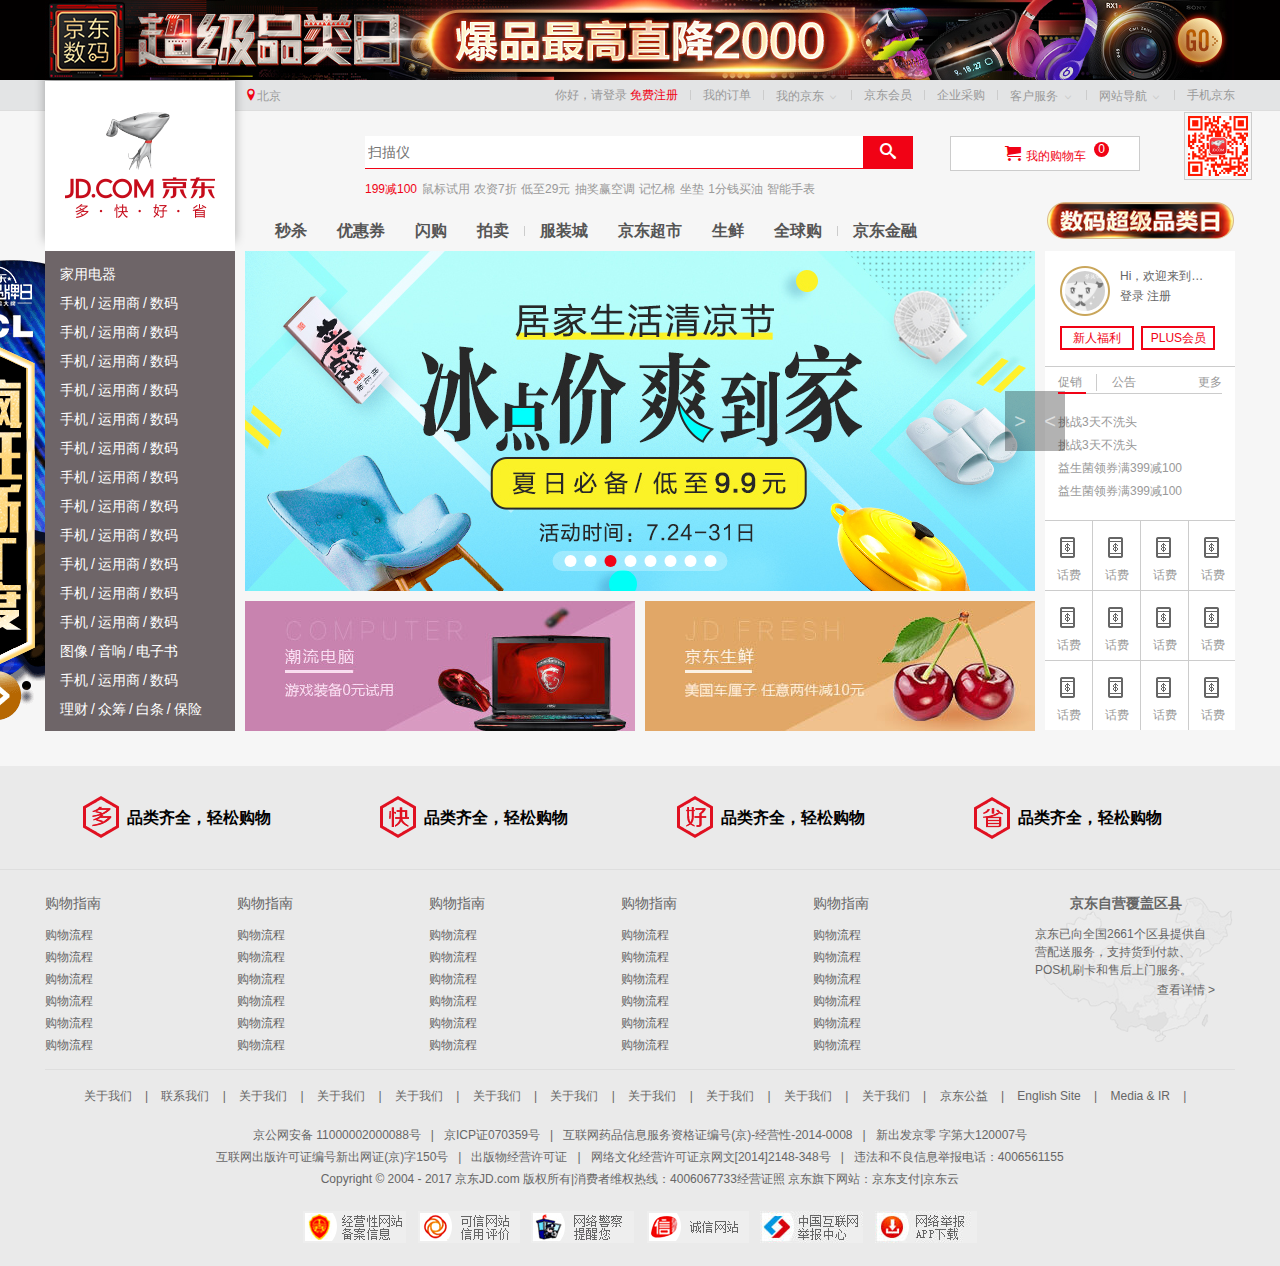
<file: 自我学习/index.html>
<!DOCTYPE html>
<html>
	<head>
		<meta charset="UTF-8">
		<!--添加京东小图标-->
		<link rel="shortcut icon" href="favicon.ico" type="image/x-icon"/>
		<!--引入css初始化文件-->
		<link rel="stylesheet" type="text/css" href="CSS/normalize.css"/>
		<!--头部和底部 结构基本相同 我们做基本的公共样式-->
		<link rel="stylesheet" type="text/css" href="CSS/base.css"/>
		<!--   我们做专属的首页样式 -->
        <link rel="stylesheet" type="text/css" href="CSS/index.css"/>

		
		<title>京东(JD.COM)-综合网购首选-正品低价、品质保障、配送及时、轻松购物！</title>
		<!--网页说明-->
		<meta name="description" content="京东JD.COM-专业的综合网上购物商城,销售家电、数码通讯、电脑、家居百货、服装服饰、母婴、图书、食品等数万个品牌优质商品.便捷、诚信的服务，为您提供愉悦的网上购物体验!" />
		<!--搜索关键字-->
        <meta name="Keywords" content="网上购物,网上商城,手机,笔记本,电脑,MP3,CD,VCD,DV,相机,数码,配件,手表,存储卡,京东" />
		
		
		
	</head>
	<body>
<!--header 部分 start-->		
		<header>
			<div class="heart">
				<a href="#">	<!--图片把a撑开了，所以不用设置a为块级元素了；也可以把a转化为块级元素，然后设置背景图也可以-->
					<img src="images/header.jpg" height="80" width="1190"/>
				</a>
			</div>
		</header>
<!-- header 部分 end -->



<!--快速导航栏部分 start--> <!--快速导航栏用shortcut-->	
		<div class="shortcut">
			
			<div class="heart">
				
				<!--左浮动部分-->
				<ul class="city fl">
					<li><i class="f10"></i><a href="#">北京</a></li>	<!--这里的i标签放字体图标（定位图标）-->
				</ul>
				<!--右浮动部分-->
				<ul class="fr">
					<li>
						<a href="#">你好，请登录</a>
						<a href="#" class="f10">免费注册</a>
					</li>
					
							<li class="space"></li>
							
					<li>
						<a href="#">我的订单</a>
					</li>	
					
							<li class="space"></li>
							
					<li>
						<a href="#">我的京东</a>
						<i></i>
					</li>
					
							<li class="space"></li>
							
					<li>
						<a href="#">京东会员</a>
					</li>
					
							<li class="space"></li>
							
					<li>
						<a href="#">企业采购</a>
					</li>
					
							<li class="space"></li>
							
					<li>
						<a href="#">客户服务</a>
						<i></i>
					</li>
					
							<li class="space"></li>
							
					<li>
						<a href="#">网站导航</a>
						<i></i>
					</li>
					
							<li class="space"></li>
							
					<li>
						<a href="#" class="mobile">手机京东
							<img src="images/mobile.png" height="60" width="60" alt="">	<!--添加不占位置的定位-->
						</a>
					</li>

				</ul>
				
			</div>
			
			
		</div>
<!--快速导航栏部分 end-->



<!--中间部分start-->   <!--包含6个定位部分-->
		<div class="middle heart">
			
			<!--固定logo写法-->
			<div class="logo">
				<h1>	
					<a href="#"></a>
				</h1>
			</div>
			<!--固定logo写法-->
			
			<!-- 搜索框search -->
			<div class="search">
				<input type="text" placeholder="扫描仪">
				<!--<button></button> 按钮的意思 双标签 等价于 <input type="button" value=""> -->
				<button> <i></i> </button>  
			</div>

			<!-- 购物车shopCar -->
			<div class="shopCar">
				<i></i><a href="#" class="f10">我的购物车</a> <span>0</span>		<!--这个span可以配合js用索引写购物车商品的个数-->
			</div>
			
			<!--搜索下的关键词hotwords-->
			<div class="hotwords">
				<a href="#" class="f10">199减100</a>
				<a href="#">鼠标试用</a>
				<a href="#">农资7折</a>
				<a href="#">低至29元</a>
				<a href="#">抽奖赢空调</a>
				<a href="#">记忆棉</a>
				<a href="#">坐垫</a>
				<a href="#">1分钱买油</a>
				<a href="#">智能手表</a>
			</div>

			<!--主导航navitems-->
			<div class="navitems">
				<ul>
					<li><a href="#">秒杀</a></li>
					<li><a href="#">优惠券</a></li>
					<li><a href="#">闪购</a></li>
					<li><a href="#">拍卖</a></li>
					<li class="space"></li>		<!--在这里引用上面的space，只增加新的，另外加-->
												<!--而且要覆盖li的外边距-->
					<li><a href="#">服装城</a></li>
					<li><a href="#">京东超市</a></li>
					<li><a href="#">生鲜</a></li>
					<li><a href="#">全球购</a></li>	
					<li class="space"></li>
					<li><a href="#">京东金融</a></li>
				</ul>
			
			</div>

			<!-- 广告adpic -->
			<div class="adpic">
				<a href="#"><img src="images/adpic.png" height="40" width="190" alt=""></a>
			</div>

					
			
		</div>


<!--中间部分end-->







<!-- 中间分类区域 start -->
		<div class="grid heart">
			
			
			<!--左侧目录col1-->
			<div class="grid-col1 fl">
				<!--动态广告-->
				<div class="ad">
					<img src="images/ad-l.png" height="480" width="250" alt="">
					<div class="ad-r"></div>
				</div>
				<!--目录-->
				<ul>
					<li><a href="#">家用电器</a></li>
					<li><a href="#">手机</a>/<a href="#">运用商</a>/<a href="#">数码</a></li>
					<li><a href="#">手机</a>/<a href="#">运用商</a>/<a href="#">数码</a></li>
					<li><a href="#">手机</a>/<a href="#">运用商</a>/<a href="#">数码</a></li>
					<li><a href="#">手机</a>/<a href="#">运用商</a>/<a href="#">数码</a></li>
					<li><a href="#">手机</a>/<a href="#">运用商</a>/<a href="#">数码</a></li>
					<li><a href="#">手机</a>/<a href="#">运用商</a>/<a href="#">数码</a></li>
					<li><a href="#">手机</a>/<a href="#">运用商</a>/<a href="#">数码</a></li>
					<li><a href="#">手机</a>/<a href="#">运用商</a>/<a href="#">数码</a></li>
					<li><a href="#">手机</a>/<a href="#">运用商</a>/<a href="#">数码</a></li>
					<li><a href="#">手机</a>/<a href="#">运用商</a>/<a href="#">数码</a></li>
					<li><a href="#">手机</a>/<a href="#">运用商</a>/<a href="#">数码</a></li>
					<li><a href="#">手机</a>/<a href="#">运用商</a>/<a href="#">数码</a></li>
					<li><a href="#">图像</a>/<a href="#">音响</a>/<a href="#">电子书</a></li>
					<li><a href="#">手机</a>/<a href="#">运用商</a>/<a href="#">数码</a></li>
					<li><a href="#">理财</a>/<a href="#">众筹</a>/<a href="#">白条</a>/<a href="#">保险</a></li>
				</ul>
				
			</div>
			
				
			<!--展示图col2-->
			<div class="grid-col2 fl">
				
				
				<!--轮播图-->
				<div class="grid-col2-t">
					<a href="#"><img src="images/banner.jpg" height="340" width="790" alt=""></a>
					<a href="#" class="arrow-l"><</a>
					<a href="#" class="arrow-r">></a>
					<ul class="circle">
						<li></li>
						<li></li>
						<li class="current"></li>
						<li></li>
						<li></li>
						<li></li>
						<li></li>
						<li></li>
					</ul>
				</div>
				
				<div class="grid-col2-b">
					<div><img src="images/l.jpg" height="130" width="390" alt=""></div>
					<div><img src="images/r.jpg" height="130" width="390" alt=""></div>
				</div>
				
			</div>
			
				
			<!--会员col3-->
			<div class="grid-col3 fr">
				
				<!-- 登录模块 -->
				<div class="login">
					<div class="login-t">
						Hi，欢迎来到京东！<br />
						<a href="#">登录</a>
						<a href="#">注册</a>
						<a href="#" class="user-info">
							<img src="images/no_login.jpg" alt="">
						</a>
					</div>
					<div class="login-b">
						<a href="#">新人福利</a>
						<a href="#">PLUS会员</a>
					</div>
				</div>
				
				<!-- 新闻模块 -->
				<div class="news">
					<div class="news-t">
						<a href="#" class="cuxiao">促销</a>
						<a href="#" class="gg">公告</a>
						<a href="#" class="more">更多</a>
						<div></div>
					</div>
					<div class="news-b">
						<ul>
							<li><a href="#">挑战3天不洗头</a></li>
							<li><a href="#">挑战3天不洗头</a></li>
							<li><a href="#">益生菌领券满399减100</a></li>
							<li><a href="#">益生菌领券满399减100</a></li>
						</ul>
					</div>
				</div>
				
				<!-- 服务扩展模块 -->
				<div class="expand">
					
					<ul>
						<li>
							<a href="#">
								<i></i>
								<span>话费</span>
							</a>
						</li>
						<li>
							<a href="#">
								<i></i>
								<span>话费</span>
							</a>
						</li>
						<li>
							<a href="#">
								<i></i>
								<span>话费</span>
							</a>
						</li>
						<li>
							<a href="#">
								<i></i>
								<span>话费</span>
							</a>
						</li>
						<li>
							<a href="#">
								<i></i>
								<span>话费</span>
							</a>
						</li>
						<li>
							<a href="#">
								<i></i>
								<span>话费</span>
							</a>
						</li>
						<li>
							<a href="#">
								<i></i>
								<span>话费</span>
							</a>
						</li>
						<li>
							<a href="#">
								<i></i>
								<span>话费</span>
							</a>
						</li>
						<li>
							<a href="#">
								<i></i>
								<span>话费</span>
							</a>
						</li>
						<li>
							<a href="#">
								<i></i>
								<span>话费</span>
							</a>
						</li>
						<li>
							<a href="#">
								<i></i>
								<span>话费</span>
							</a>
						</li>
						<li>
							<a href="#">
								<i></i>
								<span>话费</span>
							</a>
						</li>
						
					</ul>
				</div>
			
			
			</div>
			
			
			
		</div>
<!-- 中间分类区域 end -->














<!--页面底部分 start-->
		<footer>
			<!-- 服务模块 -->
			<div class="service">
				
				<div class="heart">
					<ul>
						<li>
							<h5>多</h5>		<!--设置多快好省-->
							<p>品类齐全，轻松购物</p>
						</li>
						<li>
							<h5>多</h5>
							<p>品类齐全，轻松购物</p>
						</li>
						<li>
							<h5>多</h5>
							<p>品类齐全，轻松购物</p>
						</li>
						<li>
							<h5>多</h5>
							<p>品类齐全，轻松购物</p>
						</li>
					</ul>
				</div>
				
			</div>

			
			<!-- 帮助模块 -->
			<div class="help heart">
				<div class="fl">	<!--左浮动内容-->
					<dl>
						<dt>购物指南</dt>
						<dd><a href="#">购物流程</a></dd>
						<dd><a href="#">购物流程</a></dd>
						<dd><a href="#">购物流程</a></dd>
						<dd><a href="#">购物流程</a></dd>
						<dd><a href="#">购物流程</a></dd>
						<dd><a href="#">购物流程</a></dd>
					</dl>
					<dl>
						<dt>购物指南</dt>
						<dd><a href="#">购物流程</a></dd>
						<dd><a href="#">购物流程</a></dd>
						<dd><a href="#">购物流程</a></dd>
						<dd><a href="#">购物流程</a></dd>
						<dd><a href="#">购物流程</a></dd>
						<dd><a href="#">购物流程</a></dd>
					</dl>
					<dl>
						<dt>购物指南</dt>
						<dd><a href="#">购物流程</a></dd>
						<dd><a href="#">购物流程</a></dd>
						<dd><a href="#">购物流程</a></dd>
						<dd><a href="#">购物流程</a></dd>
						<dd><a href="#">购物流程</a></dd>
						<dd><a href="#">购物流程</a></dd>
					</dl>
					<dl>
						<dt>购物指南</dt>
						<dd><a href="#">购物流程</a></dd>
						<dd><a href="#">购物流程</a></dd>
						<dd><a href="#">购物流程</a></dd>
						<dd><a href="#">购物流程</a></dd>
						<dd><a href="#">购物流程</a></dd>
						<dd><a href="#">购物流程</a></dd>
					</dl>
					<dl>
						<dt>购物指南</dt>
						<dd><a href="#">购物流程</a></dd>
						<dd><a href="#">购物流程</a></dd>
						<dd><a href="#">购物流程</a></dd>
						<dd><a href="#">购物流程</a></dd>
						<dd><a href="#">购物流程</a></dd>
						<dd><a href="#">购物流程</a></dd>
					</dl>
				</div>
				
				
				
				<div class="fr coverage">	<!--右浮动内容-->
					<h5>京东自营覆盖区县</h5>
					<p>京东已向全国2661个区县提供自营配送服务，支持货到付款、POS机刷卡和售后上门服务。</p>
					<a href="#">查看详情 > </a>
				</div>
			</div>
	
	
			<!--底部版权copyright-->
			<div class="copyright heart">
				
				<!--上-->
				<p> 
					<a href="#">关于我们</a>
					<span>|</span> 
					<a href="#">联系我们</a>
					<span>|</span> 
					<a href="#">关于我们</a>
					<span>|</span> 
					<a href="#">关于我们</a>
					<span>|</span> 
					<a href="#">关于我们</a>
					<span>|</span> 
					<a href="#">关于我们</a>
					<span>|</span> 
					<a href="#">关于我们</a>
					<span>|</span> 
					<a href="#">关于我们</a>
					<span>|</span> 
					<a href="#">关于我们</a>
					<span>|</span> 
					<a href="#">关于我们</a>
					<span>|</span> 
					<a href="#">关于我们</a>
					<span>|</span> 
					<a href="#">京东公益</a>
					<span>|</span> 
					<a href="#">English Site</a>
					<span>|</span> 
					<a href="#">Media & IR</a>
					<span>|</span> 
	
				</p>
				
				<!--中-->
				<div>	<!--这里的span的样式上面写了-->
					<p>京公网安备 11000002000088号<span>|</span>京ICP证070359号<span>|</span>互联网药品信息服务资格证编号(京)-经营性-2014-0008<span>|</span>新出发京零 字第大120007号</p>
					<p>互联网出版许可证编号新出网证(京)字150号<span>|</span>出版物经营许可证<span>|</span>网络文化经营许可证京网文[2014]2148-348号<span>|</span>违法和不良信息举报电话：4006561155</p>
					<p>Copyright © 2004 - 2017  京东JD.com 版权所有|消费者维权热线：4006067733经营证照 京东旗下网站：京东支付|京东云</p>
				</div>
				
				<!--下-->
				<p class="foot-icon">
					<a href="#"></a>
					<a href="#"></a>
					<a href="#"></a>
					<a href="#"></a>
					<a href="#"></a>
					<a href="#"></a>
				</p>
	
			</div>

			
			
			
			
		</footer>

<!--页面底部分 end-->









	</body>
</html>
</file>
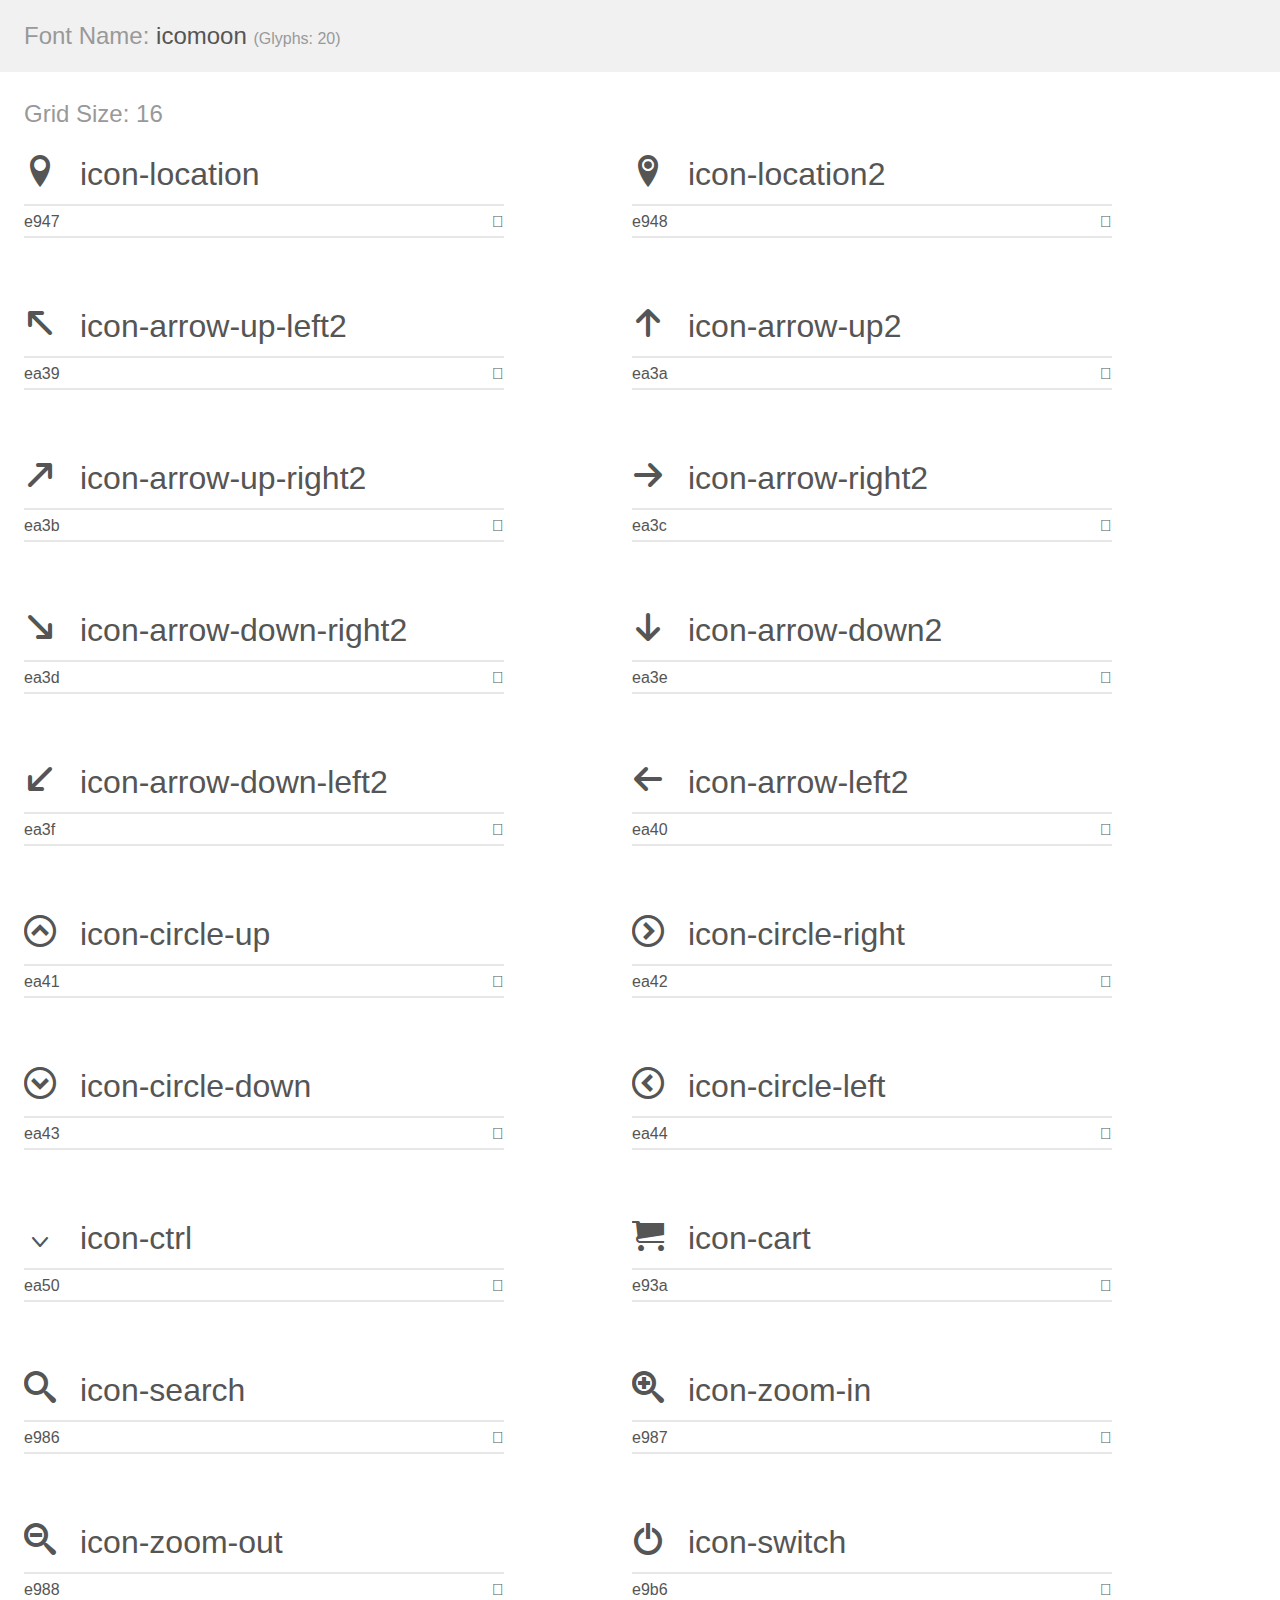
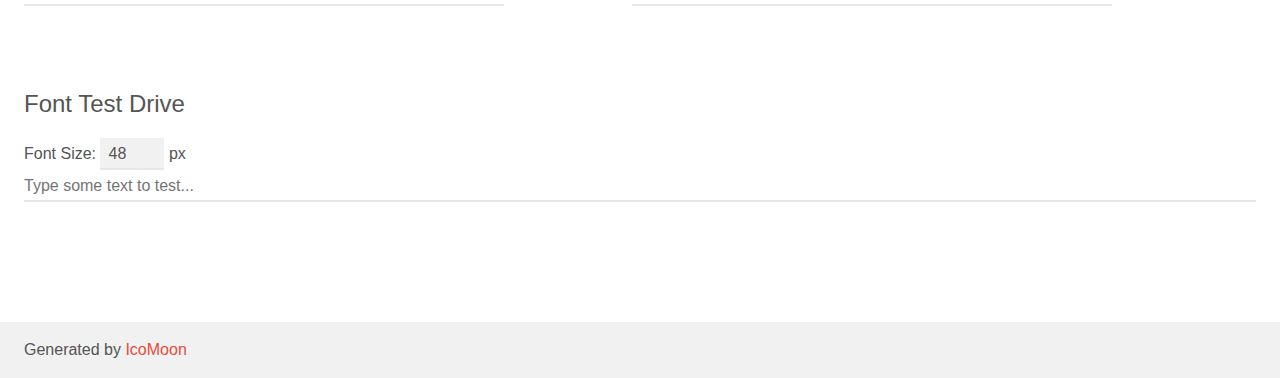
<file: 自我学习/字体图标/icomoon/demo.html>
<!doctype html>
<html>
<head>
    <meta charset="utf-8">
    <title>IcoMoon Demo</title>
    <meta name="description" content="An Icon Font Generated By IcoMoon.io">
    <meta name="viewport" content="width=device-width, initial-scale=1">
    <link rel="stylesheet" href="demo-files/demo.css">
    <link rel="stylesheet" href="style.css"></head>
<body>
    <div class="bgc1 clearfix">
        <h1 class="mhmm mvm"><span class="fgc1">Font Name:</span> icomoon <small class="fgc1">(Glyphs:&nbsp;20)</small></h1>
    </div>
    <div class="clearfix mhl ptl">
        <h1 class="mvm mtn fgc1">Grid Size: 16</h1>
        <div class="glyph fs1">
            <div class="clearfix bshadow0 pbs">
                <span class="icon-location">
                
                </span>
                <span class="mls"> icon-location</span>
            </div>
            <fieldset class="fs0 size1of1 clearfix hidden-false">
                <input type="text" readonly value="e947" class="unit size1of2" />
                <input type="text" maxlength="1" readonly value="&#xe947;" class="unitRight size1of2 talign-right" />
            </fieldset>
            <div class="fs0 bshadow0 clearfix hidden-true">
                <span class="unit pvs fgc1">liga: </span>
                <input type="text" readonly value="location, map-marker" class="liga unitRight" />
            </div>
        </div>
        <div class="glyph fs1">
            <div class="clearfix bshadow0 pbs">
                <span class="icon-location2">
                
                </span>
                <span class="mls"> icon-location2</span>
            </div>
            <fieldset class="fs0 size1of1 clearfix hidden-false">
                <input type="text" readonly value="e948" class="unit size1of2" />
                <input type="text" maxlength="1" readonly value="&#xe948;" class="unitRight size1of2 talign-right" />
            </fieldset>
            <div class="fs0 bshadow0 clearfix hidden-true">
                <span class="unit pvs fgc1">liga: </span>
                <input type="text" readonly value="location2, map-marker2" class="liga unitRight" />
            </div>
        </div>
        <div class="glyph fs1">
            <div class="clearfix bshadow0 pbs">
                <span class="icon-arrow-up-left2">
                
                </span>
                <span class="mls"> icon-arrow-up-left2</span>
            </div>
            <fieldset class="fs0 size1of1 clearfix hidden-false">
                <input type="text" readonly value="ea39" class="unit size1of2" />
                <input type="text" maxlength="1" readonly value="&#xea39;" class="unitRight size1of2 talign-right" />
            </fieldset>
            <div class="fs0 bshadow0 clearfix hidden-true">
                <span class="unit pvs fgc1">liga: </span>
                <input type="text" readonly value="arrow-up-left2, up-left2" class="liga unitRight" />
            </div>
        </div>
        <div class="glyph fs1">
            <div class="clearfix bshadow0 pbs">
                <span class="icon-arrow-up2">
                
                </span>
                <span class="mls"> icon-arrow-up2</span>
            </div>
            <fieldset class="fs0 size1of1 clearfix hidden-false">
                <input type="text" readonly value="ea3a" class="unit size1of2" />
                <input type="text" maxlength="1" readonly value="&#xea3a;" class="unitRight size1of2 talign-right" />
            </fieldset>
            <div class="fs0 bshadow0 clearfix hidden-true">
                <span class="unit pvs fgc1">liga: </span>
                <input type="text" readonly value="arrow-up2, up2" class="liga unitRight" />
            </div>
        </div>
        <div class="glyph fs1">
            <div class="clearfix bshadow0 pbs">
                <span class="icon-arrow-up-right2">
                
                </span>
                <span class="mls"> icon-arrow-up-right2</span>
            </div>
            <fieldset class="fs0 size1of1 clearfix hidden-false">
                <input type="text" readonly value="ea3b" class="unit size1of2" />
                <input type="text" maxlength="1" readonly value="&#xea3b;" class="unitRight size1of2 talign-right" />
            </fieldset>
            <div class="fs0 bshadow0 clearfix hidden-true">
                <span class="unit pvs fgc1">liga: </span>
                <input type="text" readonly value="arrow-up-right2, up-right2" class="liga unitRight" />
            </div>
        </div>
        <div class="glyph fs1">
            <div class="clearfix bshadow0 pbs">
                <span class="icon-arrow-right2">
                
                </span>
                <span class="mls"> icon-arrow-right2</span>
            </div>
            <fieldset class="fs0 size1of1 clearfix hidden-false">
                <input type="text" readonly value="ea3c" class="unit size1of2" />
                <input type="text" maxlength="1" readonly value="&#xea3c;" class="unitRight size1of2 talign-right" />
            </fieldset>
            <div class="fs0 bshadow0 clearfix hidden-true">
                <span class="unit pvs fgc1">liga: </span>
                <input type="text" readonly value="arrow-right2, right4" class="liga unitRight" />
            </div>
        </div>
        <div class="glyph fs1">
            <div class="clearfix bshadow0 pbs">
                <span class="icon-arrow-down-right2">
                
                </span>
                <span class="mls"> icon-arrow-down-right2</span>
            </div>
            <fieldset class="fs0 size1of1 clearfix hidden-false">
                <input type="text" readonly value="ea3d" class="unit size1of2" />
                <input type="text" maxlength="1" readonly value="&#xea3d;" class="unitRight size1of2 talign-right" />
            </fieldset>
            <div class="fs0 bshadow0 clearfix hidden-true">
                <span class="unit pvs fgc1">liga: </span>
                <input type="text" readonly value="arrow-down-right2, down-right2" class="liga unitRight" />
            </div>
        </div>
        <div class="glyph fs1">
            <div class="clearfix bshadow0 pbs">
                <span class="icon-arrow-down2">
                
                </span>
                <span class="mls"> icon-arrow-down2</span>
            </div>
            <fieldset class="fs0 size1of1 clearfix hidden-false">
                <input type="text" readonly value="ea3e" class="unit size1of2" />
                <input type="text" maxlength="1" readonly value="&#xea3e;" class="unitRight size1of2 talign-right" />
            </fieldset>
            <div class="fs0 bshadow0 clearfix hidden-true">
                <span class="unit pvs fgc1">liga: </span>
                <input type="text" readonly value="arrow-down2, down2" class="liga unitRight" />
            </div>
        </div>
        <div class="glyph fs1">
            <div class="clearfix bshadow0 pbs">
                <span class="icon-arrow-down-left2">
                
                </span>
                <span class="mls"> icon-arrow-down-left2</span>
            </div>
            <fieldset class="fs0 size1of1 clearfix hidden-false">
                <input type="text" readonly value="ea3f" class="unit size1of2" />
                <input type="text" maxlength="1" readonly value="&#xea3f;" class="unitRight size1of2 talign-right" />
            </fieldset>
            <div class="fs0 bshadow0 clearfix hidden-true">
                <span class="unit pvs fgc1">liga: </span>
                <input type="text" readonly value="arrow-down-left2, down-left2" class="liga unitRight" />
            </div>
        </div>
        <div class="glyph fs1">
            <div class="clearfix bshadow0 pbs">
                <span class="icon-arrow-left2">
                
                </span>
                <span class="mls"> icon-arrow-left2</span>
            </div>
            <fieldset class="fs0 size1of1 clearfix hidden-false">
                <input type="text" readonly value="ea40" class="unit size1of2" />
                <input type="text" maxlength="1" readonly value="&#xea40;" class="unitRight size1of2 talign-right" />
            </fieldset>
            <div class="fs0 bshadow0 clearfix hidden-true">
                <span class="unit pvs fgc1">liga: </span>
                <input type="text" readonly value="arrow-left2, left4" class="liga unitRight" />
            </div>
        </div>
        <div class="glyph fs1">
            <div class="clearfix bshadow0 pbs">
                <span class="icon-circle-up">
                
                </span>
                <span class="mls"> icon-circle-up</span>
            </div>
            <fieldset class="fs0 size1of1 clearfix hidden-false">
                <input type="text" readonly value="ea41" class="unit size1of2" />
                <input type="text" maxlength="1" readonly value="&#xea41;" class="unitRight size1of2 talign-right" />
            </fieldset>
            <div class="fs0 bshadow0 clearfix hidden-true">
                <span class="unit pvs fgc1">liga: </span>
                <input type="text" readonly value="circle-up, up3" class="liga unitRight" />
            </div>
        </div>
        <div class="glyph fs1">
            <div class="clearfix bshadow0 pbs">
                <span class="icon-circle-right">
                
                </span>
                <span class="mls"> icon-circle-right</span>
            </div>
            <fieldset class="fs0 size1of1 clearfix hidden-false">
                <input type="text" readonly value="ea42" class="unit size1of2" />
                <input type="text" maxlength="1" readonly value="&#xea42;" class="unitRight size1of2 talign-right" />
            </fieldset>
            <div class="fs0 bshadow0 clearfix hidden-true">
                <span class="unit pvs fgc1">liga: </span>
                <input type="text" readonly value="circle-right, right5" class="liga unitRight" />
            </div>
        </div>
        <div class="glyph fs1">
            <div class="clearfix bshadow0 pbs">
                <span class="icon-circle-down">
                
                </span>
                <span class="mls"> icon-circle-down</span>
            </div>
            <fieldset class="fs0 size1of1 clearfix hidden-false">
                <input type="text" readonly value="ea43" class="unit size1of2" />
                <input type="text" maxlength="1" readonly value="&#xea43;" class="unitRight size1of2 talign-right" />
            </fieldset>
            <div class="fs0 bshadow0 clearfix hidden-true">
                <span class="unit pvs fgc1">liga: </span>
                <input type="text" readonly value="circle-down, down3" class="liga unitRight" />
            </div>
        </div>
        <div class="glyph fs1">
            <div class="clearfix bshadow0 pbs">
                <span class="icon-circle-left">
                
                </span>
                <span class="mls"> icon-circle-left</span>
            </div>
            <fieldset class="fs0 size1of1 clearfix hidden-false">
                <input type="text" readonly value="ea44" class="unit size1of2" />
                <input type="text" maxlength="1" readonly value="&#xea44;" class="unitRight size1of2 talign-right" />
            </fieldset>
            <div class="fs0 bshadow0 clearfix hidden-true">
                <span class="unit pvs fgc1">liga: </span>
                <input type="text" readonly value="circle-left, left5" class="liga unitRight" />
            </div>
        </div>
        <div class="glyph fs1">
            <div class="clearfix bshadow0 pbs">
                <span class="icon-ctrl">
                
                </span>
                <span class="mls"> icon-ctrl</span>
            </div>
            <fieldset class="fs0 size1of1 clearfix hidden-false">
                <input type="text" readonly value="ea50" class="unit size1of2" />
                <input type="text" maxlength="1" readonly value="&#xea50;" class="unitRight size1of2 talign-right" />
            </fieldset>
            <div class="fs0 bshadow0 clearfix hidden-true">
                <span class="unit pvs fgc1">liga: </span>
                <input type="text" readonly value="ctrl, control" class="liga unitRight" />
            </div>
        </div>
        <div class="glyph fs1">
            <div class="clearfix bshadow0 pbs">
                <span class="icon-cart">
                
                </span>
                <span class="mls"> icon-cart</span>
            </div>
            <fieldset class="fs0 size1of1 clearfix hidden-false">
                <input type="text" readonly value="e93a" class="unit size1of2" />
                <input type="text" maxlength="1" readonly value="&#xe93a;" class="unitRight size1of2 talign-right" />
            </fieldset>
            <div class="fs0 bshadow0 clearfix hidden-true">
                <span class="unit pvs fgc1">liga: </span>
                <input type="text" readonly value="cart, purchase" class="liga unitRight" />
            </div>
        </div>
        <div class="glyph fs1">
            <div class="clearfix bshadow0 pbs">
                <span class="icon-search">
                
                </span>
                <span class="mls"> icon-search</span>
            </div>
            <fieldset class="fs0 size1of1 clearfix hidden-false">
                <input type="text" readonly value="e986" class="unit size1of2" />
                <input type="text" maxlength="1" readonly value="&#xe986;" class="unitRight size1of2 talign-right" />
            </fieldset>
            <div class="fs0 bshadow0 clearfix hidden-true">
                <span class="unit pvs fgc1">liga: </span>
                <input type="text" readonly value="search, magnifier" class="liga unitRight" />
            </div>
        </div>
        <div class="glyph fs1">
            <div class="clearfix bshadow0 pbs">
                <span class="icon-zoom-in">
                
                </span>
                <span class="mls"> icon-zoom-in</span>
            </div>
            <fieldset class="fs0 size1of1 clearfix hidden-false">
                <input type="text" readonly value="e987" class="unit size1of2" />
                <input type="text" maxlength="1" readonly value="&#xe987;" class="unitRight size1of2 talign-right" />
            </fieldset>
            <div class="fs0 bshadow0 clearfix hidden-true">
                <span class="unit pvs fgc1">liga: </span>
                <input type="text" readonly value="zoom-in, magnifier2" class="liga unitRight" />
            </div>
        </div>
        <div class="glyph fs1">
            <div class="clearfix bshadow0 pbs">
                <span class="icon-zoom-out">
                
                </span>
                <span class="mls"> icon-zoom-out</span>
            </div>
            <fieldset class="fs0 size1of1 clearfix hidden-false">
                <input type="text" readonly value="e988" class="unit size1of2" />
                <input type="text" maxlength="1" readonly value="&#xe988;" class="unitRight size1of2 talign-right" />
            </fieldset>
            <div class="fs0 bshadow0 clearfix hidden-true">
                <span class="unit pvs fgc1">liga: </span>
                <input type="text" readonly value="zoom-out, magnifier3" class="liga unitRight" />
            </div>
        </div>
        <div class="glyph fs1">
            <div class="clearfix bshadow0 pbs">
                <span class="icon-switch">
                
                </span>
                <span class="mls"> icon-switch</span>
            </div>
            <fieldset class="fs0 size1of1 clearfix hidden-false">
                <input type="text" readonly value="e9b6" class="unit size1of2" />
                <input type="text" maxlength="1" readonly value="&#xe9b6;" class="unitRight size1of2 talign-right" />
            </fieldset>
            <div class="fs0 bshadow0 clearfix hidden-true">
                <span class="unit pvs fgc1">liga: </span>
                <input type="text" readonly value="switch" class="liga unitRight" />
            </div>
        </div>
    </div>

    <!--[if gt IE 8]><!-->
    <div class="mhl clearfix mbl">
        <h1>Font Test Drive</h1>
        <label>
            Font Size: <input id="fontSize" type="number" class="textbox0 mbm"
            min="8" value="48" />
            px
        </label>
        <input id="testText" type="text" class="phl size1of1 mvl"
        placeholder="Type some text to test..." value=""/>
        <div id="testDrive" class="icon-">&nbsp;
        </div>
    </div>
    <!--<![endif]-->
    <div class="bgc1 clearfix">
        <p class="mhl">Generated by <a href="https://icomoon.io/app">IcoMoon</a></p>
    </div>

    <script src="demo-files/demo.js"></script>
</body>
</html>
</file>
<file: 自我学习/CSS/base.css>
img {
	/* display: block; */
	vertical-align: top; /* 解决图片底测有空白缝隙的问题 */
}

.heart {
	width: 1190px;
	margin: 0 auto;
}
.fl {	/*浮动的公共类	单一的用这个*/
	float: left;
}
.fr {
	float: right;
}
blockquote,body,button,dd,dl,dt,fieldset,form,h1,h2,h3,h4,h5,h6,hr,input,legend,li,ol,p,pre,td,textarea,th,ul {
	margin: 0;
	padding: 0;
}
input,button {
	border: 0;		/*取消边框*/
	outline: none;	/*取消轮廓*/
}
a {
	text-decoration: none;
	color: #999;		/*a的颜色和字体大小看情况*/
	font-size: 12px;
}
ul {
	list-style: none;

}

/*这个看情况s*/
body {
	background-color: #f6f6f6;	
}
.f10 {
	color:#f10215 !important;	/*这里提高权重*/	
}
a:hover {
	color: #c81623;		/*能用css写就不用js*/
}
/*这个看情况e*/

/*去icon文件style.css复制*/
@font-face {	/*声明字体*/
  font-family: 'icomoon';
  src:  url('../fonts/icomoon.eot?fuxo85');		/*记得../更改下路径*/
  src:  url('../fonts/icomoon.eot?fuxo85#iefix') format('embedded-opentype'),
    url('../fonts/icomoon.ttf?fuxo85') format('truetype'),
    url('../fonts/icomoon.woff?fuxo85') format('woff'),
    url('../fonts/icomoon.svg?fuxo85#icomoon') format('svg');
  font-weight: normal;
  font-style: normal;
}
/*设置字体图标*/








/*header部分begin*/
header {
	height: 80px;
	background-color: #020000;
}
/*header部分over*/




/*快速导航栏begin*/
.shortcut {		/*外侧不设置宽默认100%,不行就设置100%宽*/
	height: 30px;
	line-height: 30px;
	background-color: #e3e4e5;
	border-bottom: 1px solid #ddd;	/*加下边框好测距离*/
	font-size: 12px;
	color: #999;
}



/*左浮动部分*/
.city {
	margin-left: 200px;	/*一般不用,这里因为有logo占位置了*/
}
/*右浮动部分*/
.shortcut li {
	float: left;
}



	/*声明字体*/
.shortcut i {
	font-family: "icomoon";
	font-style: normal;
	color: #ccc;
}	



	/*小竖线 |*/
.space {
	width: 1px;
	height: 10px;
	background-color: #ccc;
	margin: 10px 12px 0;
}



	/*定位突出盒子*/
.mobile {
	position: relative;
}
.mobile img {
	position: absolute;
	left: -3px;	/*检查随便调*/
	top: 24px;	/*检查随便调*/
	border: 1px solid #ccc;	/*外边线设置内边距，让盒子更好看*/
	padding: 3px;
}

/*快速导航栏over*/





/*中间部分begin*/
.middle {
	height: 140px;
	position: relative;
}



	/*logo部分*/
.logo {		/*logo大部分都是定位的*/
	position: absolute;
	top: -30px;
	left: 0;
	box-shadow: 0px -10px 10px rgba(0,0,0,.3);	/*盒子阴影*/
}	
.logo a {
	display: block;
	width: 190px;
	height: 170px;
	background: #fff url(../images/logo.png) no-repeat;
}
	
	
	
	/*搜索框search*/
.search {
	width: 550px;
	height: 35px;
	/*background-color: pink;*/
	position: absolute;
	top: 25px;
	left: 320px;
}					/*上下比较,用的h省出了border的高*/
.search input {
	width: 498px;
	height: 33px;
/*	background-color: skyblue;*/
	border-bottom: 1px solid #F10215;
	float: left;
	
	font-size: 14px;	/*自动填充的文字部分*/
	padding-left: 3px;
	box-sizing: border-box;
}
.search button {
	width: 50px;
	height: 33px;
	background-color: #F10215;
	float: left;
}	
.search button i {		/*声明字体*/
	font-family: "icomoon";
	font-style: normal;
	color: #fff;
}	



	/*购物车*/
.shopCar {
	width: 188px;
	height: 33px;
	line-height: 33px;
	border: 1px solid #ccc;
	
	position: absolute;
	top: 25px;
	right: 95px;
	background-color: #fff;
	text-align: center;
	color: #f10215;

}
.shopCar i {
	font-family: 'icomoon';
	margin-right: 5px;
	font-style: normal;
}	
.shopCar span {		/*展示购物车上面的个数：重点*/
	width: 15px;
	height: 15px;
	background-color: #f10215;
	border-radius: 50%;
	
	position: absolute;  /* 加了绝对定位 固定定位 浮动的行内元素， 可以不用转换，直接给宽度和高度 */
	top: 5px;
	right: 30px;
	
	font-size: 12px;
	color: #fff;
	line-height: 15px;	/*行高会继承,所以加一下*/
}



	/*搜索下的关键词*/
.hotwords {
	position: absolute;
	top: 68px;		/*记住这个距离不是和上面那个定位盒子的距离*/
	left: 320px;	/*和搜索框一样*/
}	



	/*主导航*/
.navitems {
	width: 770px;
	height: 40px;
	
	position: absolute;
	bottom: 0;
	left: 200px;
	line-height: 40px;
}
.navitems li {
	float: left;
	margin-left: 30px;
}
.navitems li a {
	font-size: 16px;
	font-weight: 700; 
	color: #555;
}
.navitems li a:hover {
	color: #f10215;
	}
.navitems .space {
	/* margin-top: 15px;
	margin-left:15px;
	margin-right: -15px; */
	margin:15px -15px 0 15px;
}


	/*广告adpic*/
.adpic {
	position: absolute;
	bottom: 10px;
	right: 0;
}

/*中间部分end*/











/*页面底部分 start*/
footer {
	margin-top: 35px;	/*底部距离上面内容的距离*/
	height: 500px;
	background-color: #EAEAEA;
}
footer a {
	color: #666;
}

	/*服务模块*/
.service {
	padding: 30px 0; 	/*不给高,把li的上下外边距也就是这个盒子的内边距给了*/
	border-bottom: 1px solid #DEDEDE;
	overflow: hidden;	/*清除浮动*/
}
.service ul li {
	width: 297px;
	height: 43px;
	
	position: relative;
	line-height: 43px;
	float: left;		/*浮动后检测不到高度,需要在父盒子清除浮动*/
}

		/*设置多快好省*/
.service  li h5 {
	position: absolute;
	top: 0;
	left: 38px;
	width: 36px;
	height: 43px;
	background: url(../images/ico.png) no-repeat;
	
	text-indent: -999em;	/*为了好看盒子状态,可以不加,但是也要去掉html的字*/
}
.service  li:nth-child(2) h5 {
	background-position: 0 -43px;	/*精灵图使用*/
}
.service  li:nth-child(3) h5 {
	background-position: 0 -86px;
}
.service  li:nth-child(4) h5 {
	background-position: bottom;
}
.service  li p {
	font-weight: 700;
	margin-left: 82px;

}



	/* 帮助模块 */
.help {
	height: 200px;
	border-bottom: 1px solid #DEDEDE;
	padding-top: 25px;		/*用父亲内边距让li到顶部有距离*/
	box-sizing: border-box;		/*但是要加这个*/
}
		/*左浮动内容*/
.help dl {
	width: 192px;
	float: left;
}

.help dt,
.coverage h5 {
	height: 30px;
	font-size: 14px;
	color: #666;
}
.help dd {
	height: 22px;
}

		/* 范围 *//*右浮动内容*/
.coverage {
	width: 200px;
	height: 150px;
	background: url(../images/ico_footer.png) no-repeat;
}
.coverage h5 {
	padding-left: 35px;
}
.coverage p {
	font-size: 12px;
	color: #666;
	line-height: 18px;
	width: 180px;
}
.coverage a {
	display: block;
	margin-top: 5px;
	width: 180px;
	text-align: right;
}



		/* 底部版权 */
.copyright {
	padding-top: 20px;
	text-align: center;
	color: #666;
	font-size: 12px;	/*也设置竖线大小*/
}

.copyright span {
	margin: 0 10px;		/*外边距调节*/
}


.copyright div {
	margin-top:20px;
}
.copyright div p {
	line-height: 22px;
}


.foot-icon a {
	display: inline-block;
	width: 103px;
	height: 33px;
	background: url(../images/ico_footer.png) no-repeat 0 -150px;
	margin: 20px 4px 0;		/*在这给外边距*/
	
	/* 行内块可以用 text-align: center 来实现居中 */
	/*它父亲有,所以不用加了*/
}
.foot-icon a:nth-child(2) {		/*精灵图应用*/
	background-position: -103px  -150px;
}
.foot-icon a:nth-child(3) {
	background-position: 0  -183px;
}.foot-icon a:nth-child(4) {
	background-position: -103px  -183px;
}.foot-icon a:nth-child(5) {
	background-position: 0  -216px;
}.foot-icon a:nth-child(6) {
	background-position: -103px  -216px;
}

/*页面底部分 end*/
</file>
<file: 自我学习/CSS/index.css>
/* 中间分类模块开始 */
.grid {
	height: 480px;
}

	/*左侧目录col1*/
.grid-col1 {
	width: 190px;
	height: 100%;
	background-color: #6e6568;
	color: #fff;
	font-size: 14px;  /* 不是给字的，给 /  */
	position: relative;
}

		/*动态广告*/
.ad {
	width: 250px;
	height: 480px;
/* 	background-color: pink;
 */	position: absolute;
	top: 0;
	left: -250px;
}
.ad-r {
	position: absolute;
	top: 0;
	left: 250px;
	z-index: 999;
	width: 0;
	height: 480px;
	background: url(../images/ad-r.jpg);
	/* z这个盒子做动画，所以给它添加过渡 */
	transition: all 0.8s;
}
.ad:hover .ad-r {  
	/* 鼠标经过 ad 这个广告大盒子的时候， 里面的这个叫 ad-r的盒子的宽度由0变为 990 */
	width: 990px;
}
.grid-col1 a {
	color: #fff;
	font-size: 14px;  /* 是给链接文字  */
	margin: 0 3px;
}
.grid-col1 a:hover {
	color: #f10215;
}

		/*目录*/
.grid-col1 ul {
	padding: 10px 0;
}
.grid-col1 ul li {
	padding-left: 12px;
	height: 29px;
	line-height: 26px;
	/* margin-left: 12px; 同学们体会下 这里为什么不用 margin  就是因为下面有鼠标经过的效果*/
}
.grid-col1 ul li:hover {
	background-color: #9c9698;
}





.grid-col2 {
	width: 790px;
	height: 100%;
	margin-left: 10px;
}
/* banner部分 */
.grid-col2-b div {
	float: left;
	margin-top: 10px;
}
.grid-col2-b div:last-child {
	float: right;
	margin-top: 10px;
}
/* 箭头部分 */
.grid-col2-t {
	position: relative;
}
.arrow-l,
.arrow-r {
	position: absolute;
	top: 50%;
	width: 30px;
	height: 60px;
	background: rgba(0, 0, 0, 0.3);
	transform: translateY(-50%);
	text-align: center;
	line-height: 60px;
	font-size: 20px;
	color: rgba(255, 255, 255, .6);
	font-family: arial;
	font-weight: normal;
}
.arrow-r {
	right: 0;
}
.circle {
	width: 167px;
	height: 20px;
	background: rgba(255, 255, 255, .3);
	position: absolute;
	left: 50%;
	bottom: 20px;
	transform: translateX(-50%);
		border-radius: 10px;
		padding-left: 8px;
}
.circle li {
	width: 12px;
	height: 12px;
	background-color: #fff;
	border-radius: 50%;
	float: left;
	margin: 4px;
	cursor: pointer;  /* 鼠标经过li 的时候变成小手 */
}
.circle .current {
	background-color: #f10215;
}





.grid-col3 {
	width: 190px;
	height: 100%;
}
/* 右边模块 */
.login {
	height: 85px;
	border-bottom: 1px solid #ccc;
	background-color: #fff;
	padding: 15px;
}
.login-t {
	width: 95px;
	height: 60px;
	line-height: 20px;
	font-size: 12px;
	white-space: nowrap;  /* 强制一行内显示 */
	overflow: hidden;  /* 溢出隐藏 */
	text-overflow: ellipsis; /* 超出的部分显示 省略号 */
	color: #666;
	padding-left: 60px;  /* 这里给padding 把文字挤过来 */
	position: relative;
}
.login-t a {
	color: #666;
}
.login-t a:hover {
	color: #f10512;
}
.user-info {
	width: 50px;
	height: 50px;
	position: absolute;
	left: 0;
	top: 0;
	background: url(../images/sprite_userinfo@1x.png) no-repeat -70px 0;
	
}
.login-b a {
	display: inline-block;
	width: 70px;
	height: 20px;
	line-height: 20px;
	border: 2px solid #f10215;
	margin-right: 3px;
	text-align: center;
	color: #f10215;
}
.login-b a:hover {
	background-color:  #f10215;
	color: #fff;
}
.user-info img {
	width: 40px;
	border-radius: 50%;
	margin: 5px;
}
.news {
	height: 154px;
	border-bottom: 1px solid #ccc;
	background-color: #fff;
	padding: 7px 13px 0;
	box-sizing: border-box;
}
.news-t {
	height: 19px;
	border-bottom: 1px solid #ccc;
	position: relative;
}
.news-t a {
	float: left;
	height: 17px;
	line-height: 17px;
}
.cuxiao {
	width: 38px;

	border-right: 1px solid #ccc;
}
.gg {
	margin-left: 15px;
}
.news-t .more {
	float: right;
}
.news-t div {
	height: 2px;
	width: 28px;
	background-color: #f10215;
	position: absolute;
	bottom: -1px;
	left: 0;
}
.news-b {
	padding-top: 15px ;
}
.news-b li {
	height: 23px;
	line-height: 23px;
}
.expand {
	height: 209px;
	background-color: #fff;
	overflow: hidden; /* expand 这个宽度继承了 父亲 190宽度 */
}
.expand ul {
	width: 195px; /*  父亲是 190 但是里面的li 宽度超过了190 摆放不开 4个li 此时 让ul 宽度变大 */ 
}
.expand  li {
	width: 47px;
	height: 69px;
	border-right: 1px solid #ccc;
	border-bottom: 1px solid #ccc;
	float: left;
}
.expand  li a {
	display: block;
	padding-top: 15px;
	text-align: center;
}
.expand  li i {
	display: block;
	margin: 0 auto;
	margin-bottom: 10px;
	background: url(../images/sprite_fs@1x.png) no-repeat;
	width: 18px;
	height: 23px;
	background-position: -5px -88px;
}
.expand  li:first-child i {
	width: 18px;
	height: 23px;
	background-position: -5px -88px;
}
</file>
<file: 自我学习/字体图标/icomoon/demo-files/demo.css>
body {
  padding: 0;
  margin: 0;
  font-family: sans-serif;
  font-size: 1em;
  line-height: 1.5;
  color: #555;
  background: #fff;
}
h1 {
  font-size: 1.5em;
  font-weight: normal;
}
small {
  font-size: .66666667em;
}
a {
  color: #e74c3c;
  text-decoration: none;
}
a:hover, a:focus {
  box-shadow: 0 1px #e74c3c;
}
.bshadow0, input {
  box-shadow: inset 0 -2px #e7e7e7;
}
input:hover {
  box-shadow: inset 0 -2px #ccc;
}
input, fieldset {
  font-family: sans-serif;
  font-size: 1em;
  margin: 0;
  padding: 0;
  border: 0;
}
input {
  color: inherit;
  line-height: 1.5;
  height: 1.5em;
  padding: .25em 0;
}
input:focus {
  outline: none;
  box-shadow: inset 0 -2px #449fdb;
}
.glyph {
  font-size: 16px;
  width: 15em;
  padding-bottom: 1em;
  margin-right: 4em;
  margin-bottom: 1em;
  float: left;
  overflow: hidden;
}
.liga {
  width: 80%;
  width: calc(100% - 2.5em);
}
.talign-right {
  text-align: right;
}
.talign-center {
  text-align: center;
}
.bgc1 {
  background: #f1f1f1;
}
.fgc1 {
  color: #999;
}
.fgc0 {
  color: #000;
}
p {
  margin-top: 1em;
  margin-bottom: 1em;
}
.mvm {
  margin-top: .75em;
  margin-bottom: .75em;
}
.mtn {
  margin-top: 0;
}
.mtl, .mal {
  margin-top: 1.5em;
}
.mbl, .mal {
  margin-bottom: 1.5em;
}
.mal, .mhl {
  margin-left: 1.5em;
  margin-right: 1.5em;
}
.mhmm {
  margin-left: 1em;
  margin-right: 1em;
}
.mls {
  margin-left: .25em;
}
.ptl {
  padding-top: 1.5em;
}
.pbs, .pvs {
  padding-bottom: .25em;
}
.pvs, .pts {
  padding-top: .25em;
}
.unit {
  float: left;
}
.unitRight {
  float: right;
}
.size1of2 {
  width: 50%;
}
.size1of1 {
  width: 100%;
}
.clearfix:before, .clearfix:after {
  content: " ";
  display: table;
}
.clearfix:after {
  clear: both;
}
.hidden-true {
  display: none;
}
.textbox0 {
  width: 3em;
  background: #f1f1f1;
  padding: .25em .5em;
  line-height: 1.5;
  height: 1.5em;
}
#testDrive {
  display: block;
  padding-top: 24px;
  line-height: 1.5;
}
.fs0 {
  font-size: 16px;
}
.fs1 {
  font-size: 32px;
}
</file>
<file: 自我学习/字体图标/icomoon/style.css>
@font-face {
  font-family: 'icomoon';
  src:  url('fonts/icomoon.eot?c1c2et');
  src:  url('fonts/icomoon.eot?c1c2et#iefix') format('embedded-opentype'),
    url('fonts/icomoon.ttf?c1c2et') format('truetype'),
    url('fonts/icomoon.woff?c1c2et') format('woff'),
    url('fonts/icomoon.svg?c1c2et#icomoon') format('svg');
  font-weight: normal;
  font-style: normal;
}

[class^="icon-"], [class*=" icon-"] {
  /* use !important to prevent issues with browser extensions that change fonts */
  font-family: 'icomoon' !important;
  speak: none;
  font-style: normal;
  font-weight: normal;
  font-variant: normal;
  text-transform: none;
  line-height: 1;

  /* Better Font Rendering =========== */
  -webkit-font-smoothing: antialiased;
  -moz-osx-font-smoothing: grayscale;
}

.icon-location:before {
  content: "\e947";
}
.icon-location2:before {
  content: "\e948";
}
.icon-arrow-up-left2:before {
  content: "\ea39";
}
.icon-arrow-up2:before {
  content: "\ea3a";
}
.icon-arrow-up-right2:before {
  content: "\ea3b";
}
.icon-arrow-right2:before {
  content: "\ea3c";
}
.icon-arrow-down-right2:before {
  content: "\ea3d";
}
.icon-arrow-down2:before {
  content: "\ea3e";
}
.icon-arrow-down-left2:before {
  content: "\ea3f";
}
.icon-arrow-left2:before {
  content: "\ea40";
}
.icon-circle-up:before {
  content: "\ea41";
}
.icon-circle-right:before {
  content: "\ea42";
}
.icon-circle-down:before {
  content: "\ea43";
}
.icon-circle-left:before {
  content: "\ea44";
}
.icon-ctrl:before {
  content: "\ea50";
}
.icon-cart:before {
  content: "\e93a";
}
.icon-search:before {
  content: "\e986";
}
.icon-zoom-in:before {
  content: "\e987";
}
.icon-zoom-out:before {
  content: "\e988";
}
.icon-switch:before {
  content: "\e9b6";
}
</file>
